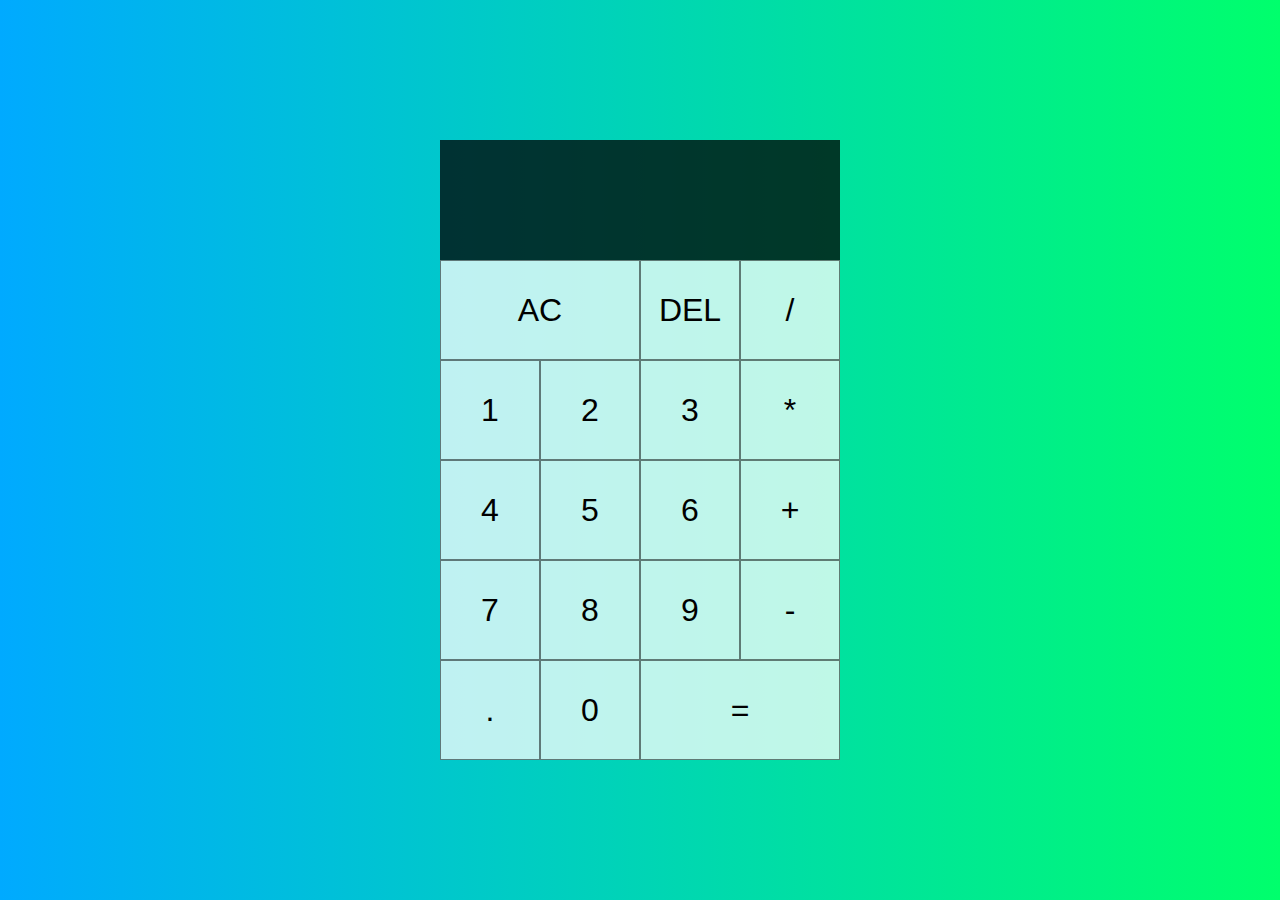
<file: js_calc/index.html>
<!DOCTYPE html>
<html lang="en">
<head>
  <meta charset="UTF-8">
  <meta name="viewport" content="width=device-width, initial-scale=1.0">
  <title>Calculator</title>
  <link rel="stylesheet" href="styles.css">
  <script src="script.js" defer></script>
</head>
<body>
  <div class="calculator-grid">
    <div class="output">
      <div data-previous-operand class="previous-operand"></div>
      <div data-current-operand class="current-operand"></div>
    </div>
    <button data-all-clear class="span-two">AC</button>
    <button data-delete>DEL</button>
    <button data-operation>/</button>
    <button data-number>1</button>
    <button data-number>2</button>
    <button data-number>3</button>
    <button data-operation>*</button>
    <button data-number>4</button>
    <button data-number>5</button>
    <button data-number>6</button>
    <button data-operation>+</button>
    <button data-number>7</button>
    <button data-number>8</button>
    <button data-number>9</button>
    <button data-operation>-</button>
    <button data-number>.</button>
    <button data-number>0</button>
    <button data-equals class="span-two">=</button>
  </div>
</body>
</html>
</file>
<file: js_calc/styles.css>
*, *::before, *::after {
  box-sizing: border-box;
  font-family: Gotham Rounded, sans-serif;
  font-weight: normal;
}

body {
  padding: 0;
  margin: 0;
  background: linear-gradient(to right, #00AAFF, #00FF6C);
}

.calculator-grid {
  display: grid;
  justify-content: center;
  align-content: center;
  min-height: 100vh;
  grid-template-columns: repeat(4, 100px);
  grid-template-rows: minmax(120px, auto) repeat(5, 100px);
}

.calculator-grid > button {
  margin: 0;
  cursor: pointer;
  font-size: 2rem;
  border: 1px solid rgba(0, 0, 0, .5);
  outline: none;
  background-color: rgba(255, 255, 255, .75);
}

.calculator-grid > button:hover {
  background-color: rgba(255, 255, 255, .9);
}

.span-two {
  grid-column: span 2;
}

.output {
  grid-column: 1 / -1;
  background-color: rgba(0, 0, 0, .75);
  display: flex;
  align-items: flex-end;
  justify-content: space-between;
  flex-direction: column;
  padding: 10px;
  word-wrap: break-word;
  word-break: break-all;
}

.output .previous-operand {
  color: rgba(255, 255, 255, .75);
  font-size: 1.5rem;
}

.output .current-operand {
  color: white;
  font-size: 2.5rem;
}
</file>
